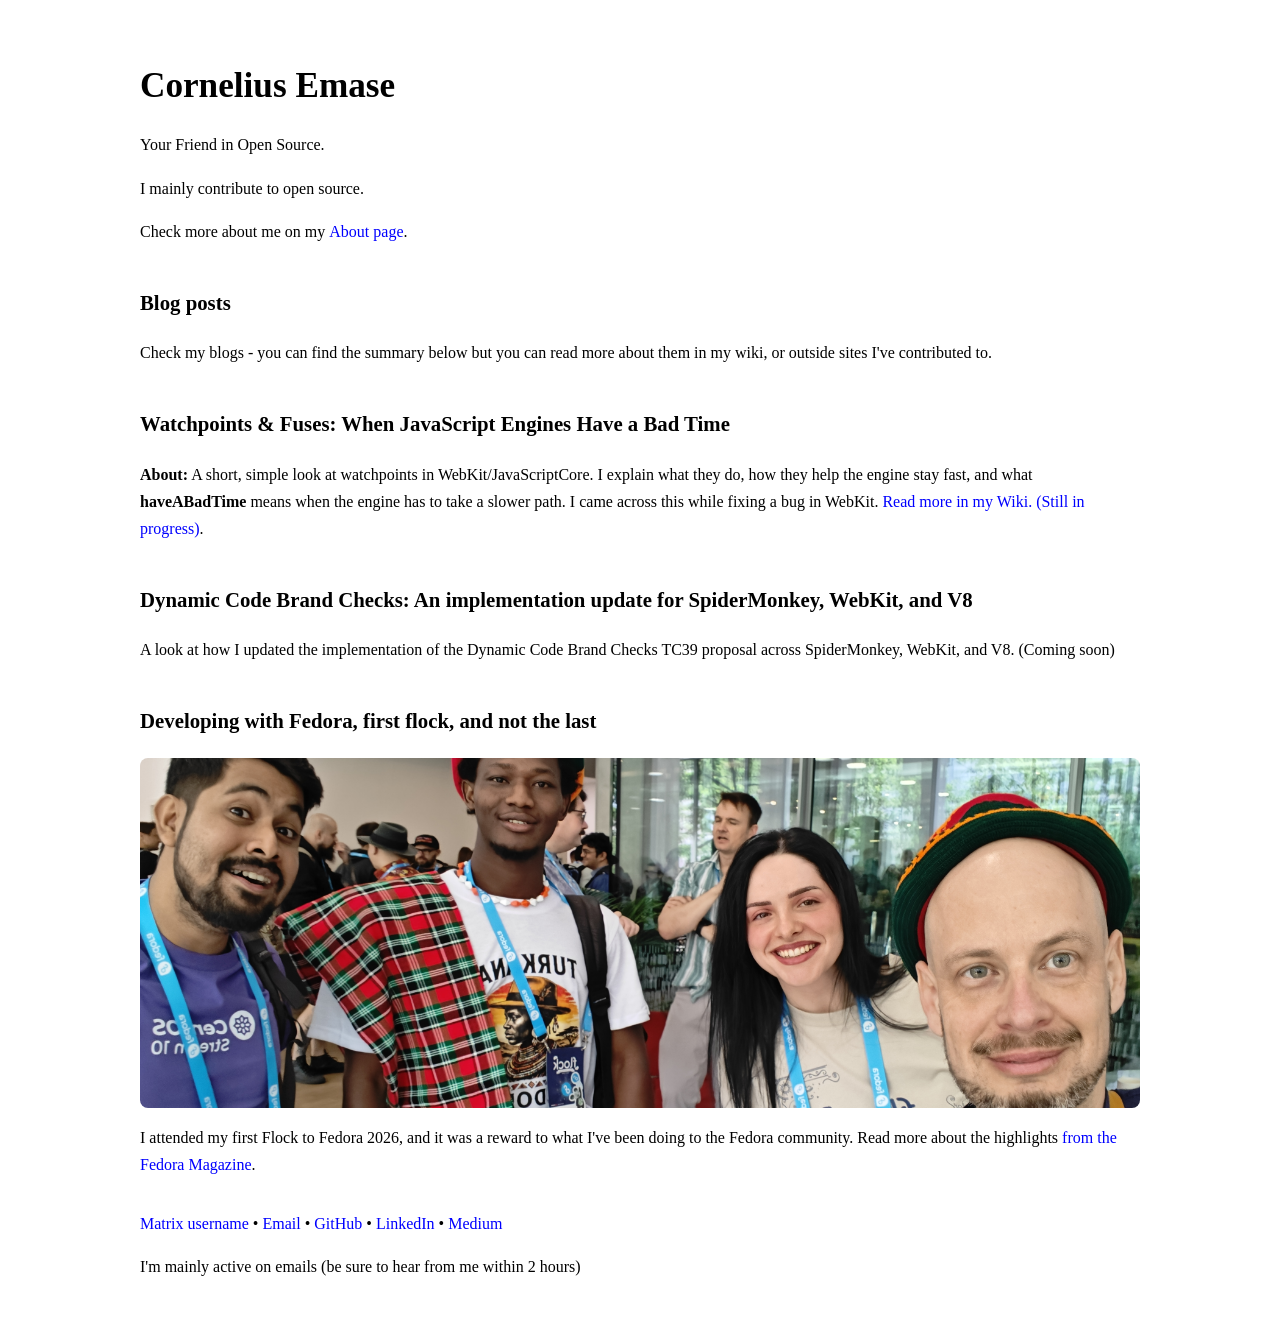
<file: index.html>
<!DOCTYPE html>
<html lang="en">

<head>
    <meta charset="UTF-8">
    <meta name="viewport" content="width=device-width, initial-scale=1.0">
    <link rel="icon" href="emase.ico" type="image/x-icon">
    <meta name="description" content="Cornelius Emase's personal website">
    <meta name="keywords" content="Cornelius Emase, personal website, portfolio">
    <meta name="author" content="Cornelius Emase">
    <title>Cornelius Emase</title>
    <link rel="stylesheet" href="styles.css">
</head>

<body>
    <h1 style="font-weight: bold;">Cornelius Emase</h1>
    <p> Your Friend in Open Source.</p>
    <p>I mainly contribute to open source.</p>

    <p> Check more about me on my <a href="about.html">About page</a>.</p>

    <h2>Blog posts</h2>
    <p>Check my blogs - you can find the summary below but you can read more about them in my wiki, or outside sites I&#39;ve contributed to.</p>

    <h2>Watchpoints & Fuses: When JavaScript Engines Have a Bad Time</h2>
    <!-- <image> -->
    <p><b>About:</b> A short, simple look at watchpoints in WebKit/JavaScriptCore. 
        I explain what they do, how they help the engine stay fast, and what 
        <b>haveABadTime</b> means when the engine has to take a slower path.
        I came across this while fixing a bug in WebKit. <a href="https://github.com/Lochipi/lochipi.org/wiki/Watchpoints-&-Fuses:-When-JavaScript-Engines-Have-a-Bad-Time">Read more in my Wiki. (Still in progress)</a>.</p>


    <h2>Dynamic Code Brand Checks: An implementation update for SpiderMonkey, WebKit, and V8</h2>
    <!-- <image> -->
    <p>A look at how I updated the implementation of the Dynamic Code Brand Checks TC39 proposal across SpiderMonkey, WebKit, and V8. (Coming soon)</p>


    <h2>Developing with Fedora, first flock, and not the last</h2>
    <img class="blog-image" src="images/flock_2026.jpg" alt="Developing with Fedora,
         first flock, and not the last" />
    <p>I attended my first Flock to Fedora 2026, and it was a reward to 
        what I&#39;ve been doing to the Fedora community. 
        Read more about the highlights <a href="https://fedoramagazine.org/first-flock/">from the Fedora Magazine</a>.
    </p>

    <div class="contact">
        <p>
            <a href="https://matrix.to/#/@lochipi:matrix.org">Matrix username</a> •
            <a href="mailto:corneliuslochipi@gmail.com">Email</a> •
            <a href="https://github.com/lochipi">GitHub</a> •
            <a href="https://www.linkedin.com/in/cornelius-emase/">LinkedIn</a> •
            <a href="https://medium.com/@corneliuslochipi">Medium</a>
        </p>
        <p>I'm mainly active on emails (be sure to hear from me within 2 hours)</p>
    </div>
</body>

</html>
</file>
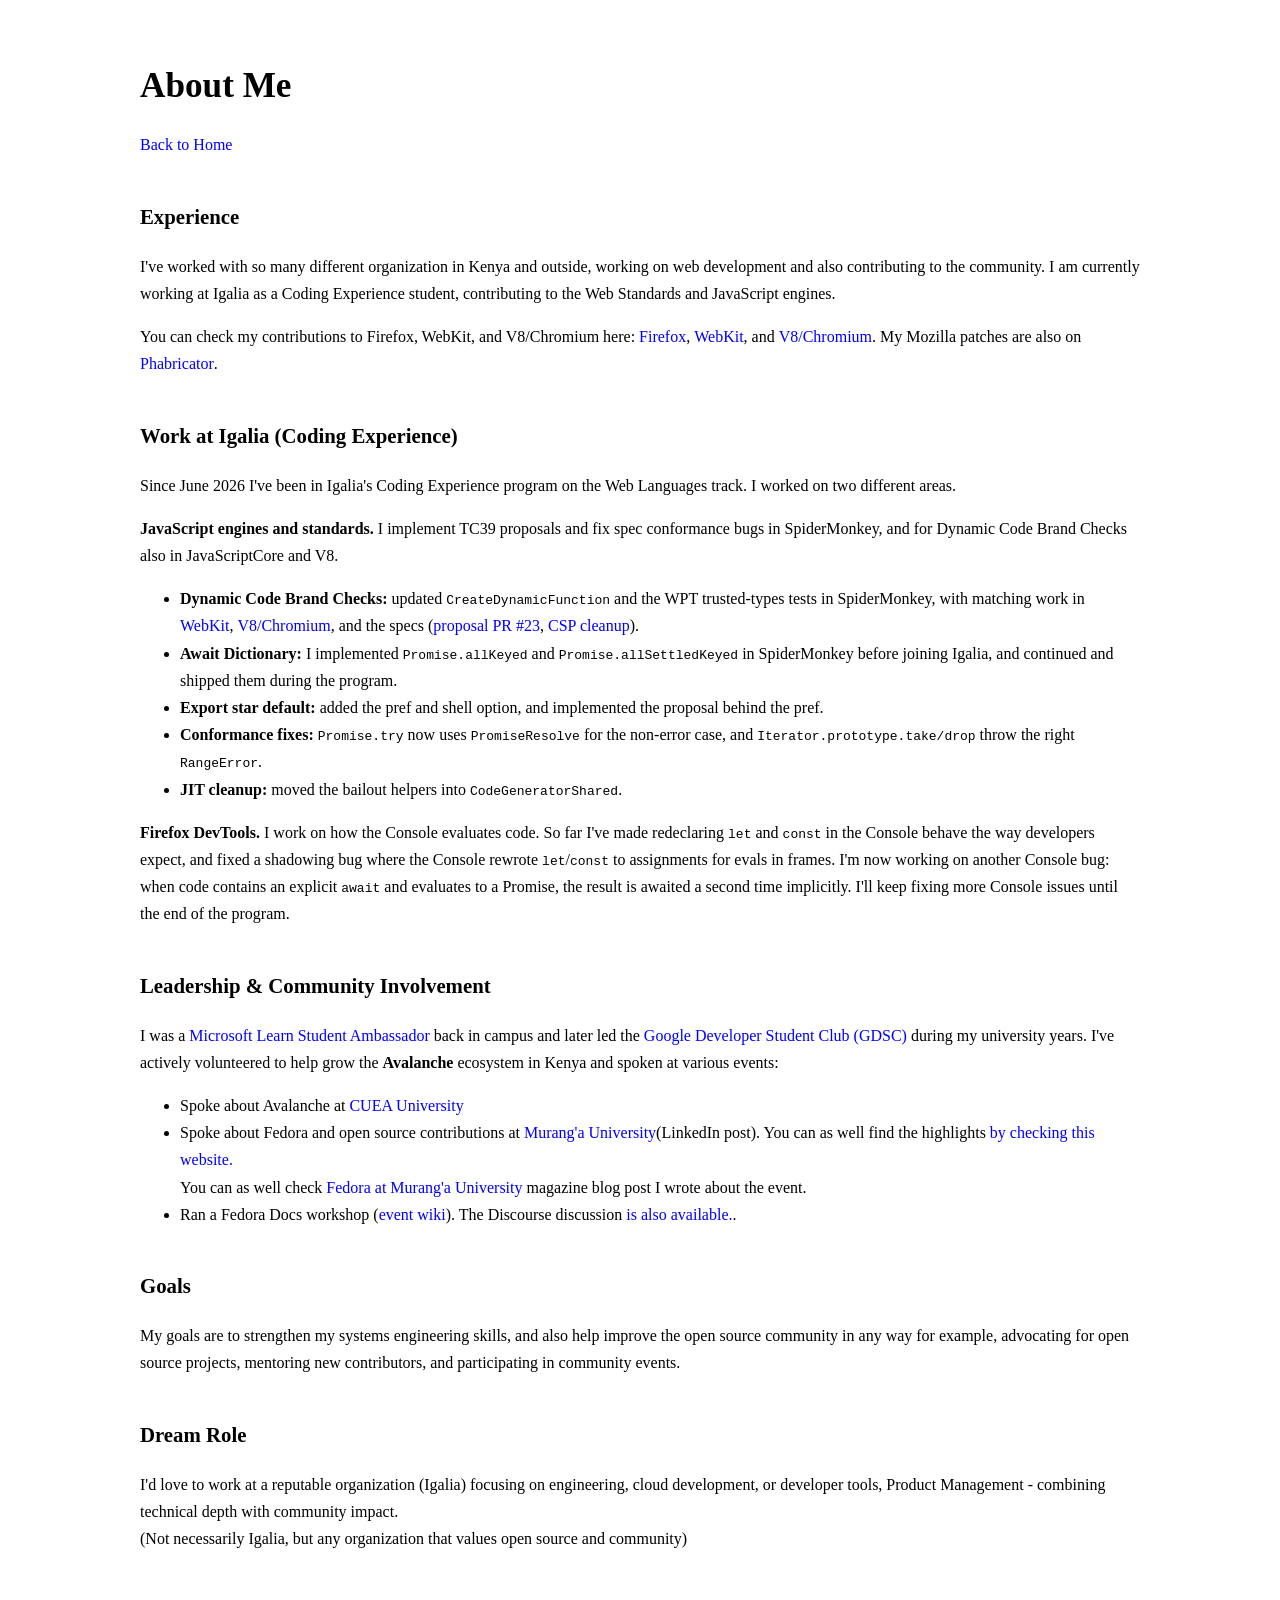
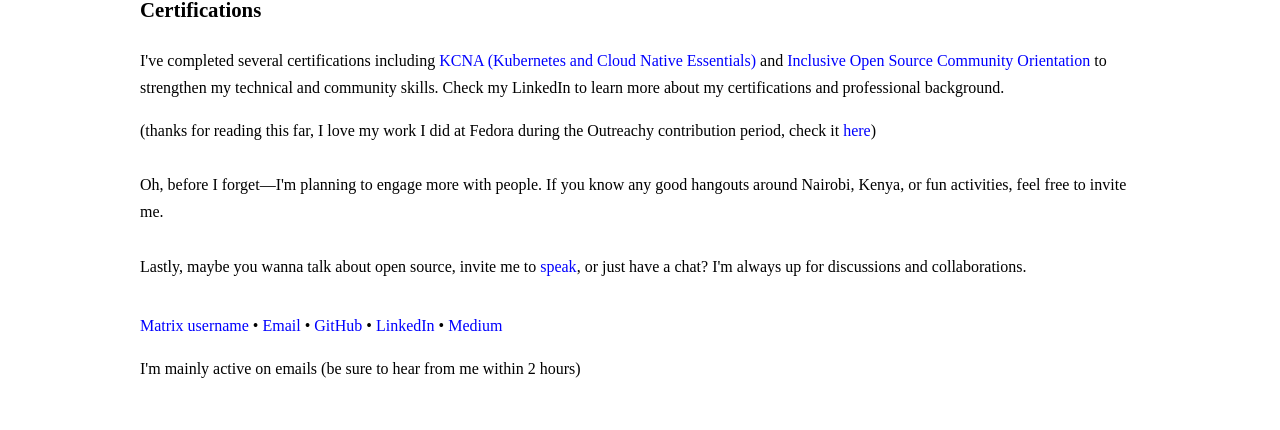
<file: about.html>
<!DOCTYPE html>
<html lang="en">

<head>
    <meta charset="UTF-8">
    <meta name="viewport" content="width=device-width, initial-scale=1.0">
    <link rel="icon" href="emase.ico" type="image/x-icon">
    <meta name="description" content="Cornelius Emase's about page">
    <meta name="keywords" content="About Cornelius Emase">
    <meta name="author" content="Cornelius Emase">
    <title>Cornelius Emase - About Me</title>
    <link rel="stylesheet" href="styles.css">
</head>

<body>
    <h1>About Me</h1>
    <p><a href="index.html">Back to Home</a></p>

    <h2>Experience</h2>
    <p>I've worked with so many different organization in Kenya and outside, 
        working on web development and also contributing to the community. 
        I am currently working at Igalia as a Coding Experience student, contributing
        to the Web Standards and JavaScript engines.
    </p>
    <p>
    You can check my contributions to Firefox, WebKit, and V8/Chromium here:
        <a href="https://github.com/mozilla-firefox/firefox/commits?author=Lochipi">Firefox</a>,
        <a href="https://github.com/WebKit/WebKit/commits/main/?author=Lochipi">WebKit</a>, and
        <a href="https://chromium-review.googlesource.com/q/owner:cemase@igalia.com">V8/Chromium</a>.
        My Mozilla patches are also on
        <a href="https://phabricator.services.mozilla.com/people/revisions/7754/">Phabricator</a>.
    </p>

    <h2>Work at Igalia (Coding Experience)</h2>
    <p>
        Since June 2026 I've been in Igalia's Coding Experience program on the Web Languages track.
        I worked on two different areas.
    </p>
    <p>
        <strong>JavaScript engines and standards.</strong> I implement TC39 proposals and fix spec
        conformance bugs in SpiderMonkey, and for Dynamic Code Brand Checks also in JavaScriptCore and V8.
    </p>
    <ul>
        <li>
            <strong>Dynamic Code Brand Checks:</strong> updated <code>CreateDynamicFunction</code> and the
            WPT trusted-types tests in SpiderMonkey, with matching work in
            <a href="https://github.com/WebKit/WebKit/pull/70340">WebKit</a>,
            <a href="https://chromium-review.googlesource.com/q/owner:cemase@igalia.com">V8/Chromium</a>,
            and the specs
            (<a href="https://github.com/tc39/proposal-dynamic-code-brand-checks/pull/23">proposal PR #23</a>,
            <a href="https://github.com/w3c/webappsec-csp/pull/818">CSP cleanup</a>).
        </li>
        <li>
            <strong>Await Dictionary:</strong> I implemented <code>Promise.allKeyed</code> and
            <code>Promise.allSettledKeyed</code> in SpiderMonkey before joining Igalia, and continued
            and shipped them during the program.
        </li>
        <li>
            <strong>Export star default:</strong> added the pref and shell option, and implemented the
            proposal behind the pref.
        </li>
        <li>
            <strong>Conformance fixes:</strong> <code>Promise.try</code> now uses <code>PromiseResolve</code>
            for the non-error case, and <code>Iterator.prototype.take/drop</code> throw the right
            <code>RangeError</code>.
        </li>
        <li>
            <strong>JIT cleanup:</strong> moved the bailout helpers into <code>CodeGeneratorShared</code>.
        </li>
    </ul>
    <p>
        <strong>Firefox DevTools.</strong> I work on how the Console evaluates code.
        So far I've made redeclaring <code>let</code> and <code>const</code> in the Console
        behave the way developers expect, and fixed a shadowing bug where the Console rewrote
        <code>let</code>/<code>const</code> to assignments for evals in frames.
        I'm now working on another Console bug: when code contains an explicit
        <code>await</code> and evaluates to a Promise, the result is awaited a second time
        implicitly. I'll keep fixing more Console issues until the end of the program.
    </p>

    <h2>Leadership & Community Involvement</h2>
    <p>
        I was a <strong><a
                href="https://drive.google.com/file/d/1lWFucqHfRFmqslFPLir6Bnib12tU8n7c/view?usp=sharing">Microsoft
                Learn Student Ambassador</a></strong> back in campus and later led the <strong> <a
                href="https://drive.google.com/file/d/1K97lVqwmD3T-2pyc5Vorb4b9eBEpeqGG/view?usp=sharing">Google
                Developer Student Club (GDSC)</a></strong> during my university years.
        I've actively volunteered to help grow the <strong>Avalanche</strong> ecosystem in Kenya and spoken at various
        events:
    </p>
    <ul>
        <li>
            Spoke about Avalanche at <a
                href="https://www.linkedin.com/posts/cornelius-emase_i-had-an-amazing-day-at-cuea-university-last-activity-7307386117480243200-5vhM?utm_source=share&utm_medium=member_desktop&rcm=ACoAADVKw0MBCUnTwHBTGu_iaBBYVHTBgXGQiBg">CUEA
                University</a>
        </li>
        <li>
            Spoke about Fedora and open source contributions at <a
                href="https://www.linkedin.com/posts/cornelius-emase_fedora-avalanche-opensource-activity-7312472153717661698-Mq7v?utm_source=share&utm_medium=member_desktop&rcm=ACoAADVKw0MBCUnTwHBTGu_iaBBYVHTBgXGQiBg">Murang'a
                University</a>(LinkedIn post). You can as well find the highlights <a
                href="https://mut-fedora-event.vercel.app/">by checking this website.</a> <br>

            You can as well check <a
                href="https://fedoramagazine.org/were-in-kenya-fedora-at-muranga-university/">Fedora at Murang'a
                University</a> magazine blog post I wrote about the event.
        </li>
        <li>
            Ran a Fedora Docs workshop (<a
                href="https://fedoraproject.org/wiki/Fedora_Docs_Hands-on_Workshop_2025">event
                wiki</a>). The Discourse discussion <a
                href="https://discussion.fedoraproject.org/t/fedora-docs-workshop-pre-post-event-discussion-space/155929">is
                also available.</a>.
        </li>
    </ul>

    <h2>Goals</h2>
    <p>My goals are to strengthen my systems engineering skills, and also help improve the 
        open source community in any way for example, advocating for open source projects, 
        mentoring new contributors, and participating in community events.
    </p>

    <h2>Dream Role</h2>
    <p>
        I'd love to work at a reputable organization (Igalia) focusing on engineering, cloud development,
        or developer tools, Product Management - combining technical depth with community impact. <br>
        (Not necessarily Igalia, but any organization that values open source and community)
    </p>

    <h2>Certifications</h2>
    <p>I've completed several certifications including <a
            href="https://drive.google.com/file/d/1tqt1M6JpjCtGlzeRynwzw-6MKbi-iYGO/view?usp=sharing">KCNA (Kubernetes
            and Cloud Native Essentials)</a> and <a
            href="https://drive.google.com/file/d/1h8f3wWs0Io-WUlFThqlvNMaSHt9yyf1o/view?usp=sharing">Inclusive Open
            Source Community Orientation</a> to strengthen my technical and
        community skills. Check my LinkedIn to learn more about my certifications and professional background. </p>

    <div>
        (thanks for reading this far, I love my work I did at Fedora during the Outreachy contribution period, check it
        <a href="https://deiportfolio.vercel.app/">here</a>)
        <br><br>
        Oh, before I forget—I'm planning to engage more with people. If you know any good hangouts around Nairobi,
        Kenya, or
        fun activities, feel free to invite me. <br> <br>
        Lastly, maybe you wanna talk about open source, invite me to <a
            href="https://sessionize.com/cornelius-emase">speak</a>, or just have a chat? I'm always up for
        discussions and collaborations.
    </div>

    <div class="contact">
        <p>
            <a href="https://matrix.to/#/@lochipi:matrix.org">Matrix username</a> •
            <a href="mailto:corneliuslochipi@gmail.com">Email</a> •
            <a href="https://github.com/lochipi">GitHub</a> •
            <a href="https://www.linkedin.com/in/cornelius-emase/">LinkedIn</a> •
            <a href="https://medium.com/@corneliuslochipi">Medium</a>
        </p>
        <p>I'm mainly active on emails (be sure to hear from me within 2 hours)</p>
    </div>

</body>
</html>
</file>
<file: styles.css>
body { 
    margin: 0;
    padding: 2rem;
    line-height: 1.7;
    max-width: 1000px;
    margin-left: auto;
    margin-right: auto;
}

h1 { 
    font-size: 2.2rem;
    margin-bottom: 1rem;
}

h2 {
    font-size: 1.3rem;
    margin-top: 2.5rem;
    padding-bottom: 0.1rem;
    position: relative;
}

a {
    color: blue;
    text-decoration: none;
    font-weight: 500;
    transition: all 0.2s ease;
}

.project b {
    color: #2d3748;
}

.contact {
    margin-top: 2rem;
    border-radius: 8px;
}

.blog-image {
    width: 100%;
    height: 350px;
    object-fit: cover;
    object-position: center;
    display: block;
    margin: 1rem 0;
    border-radius: 8px;
}
</file>
